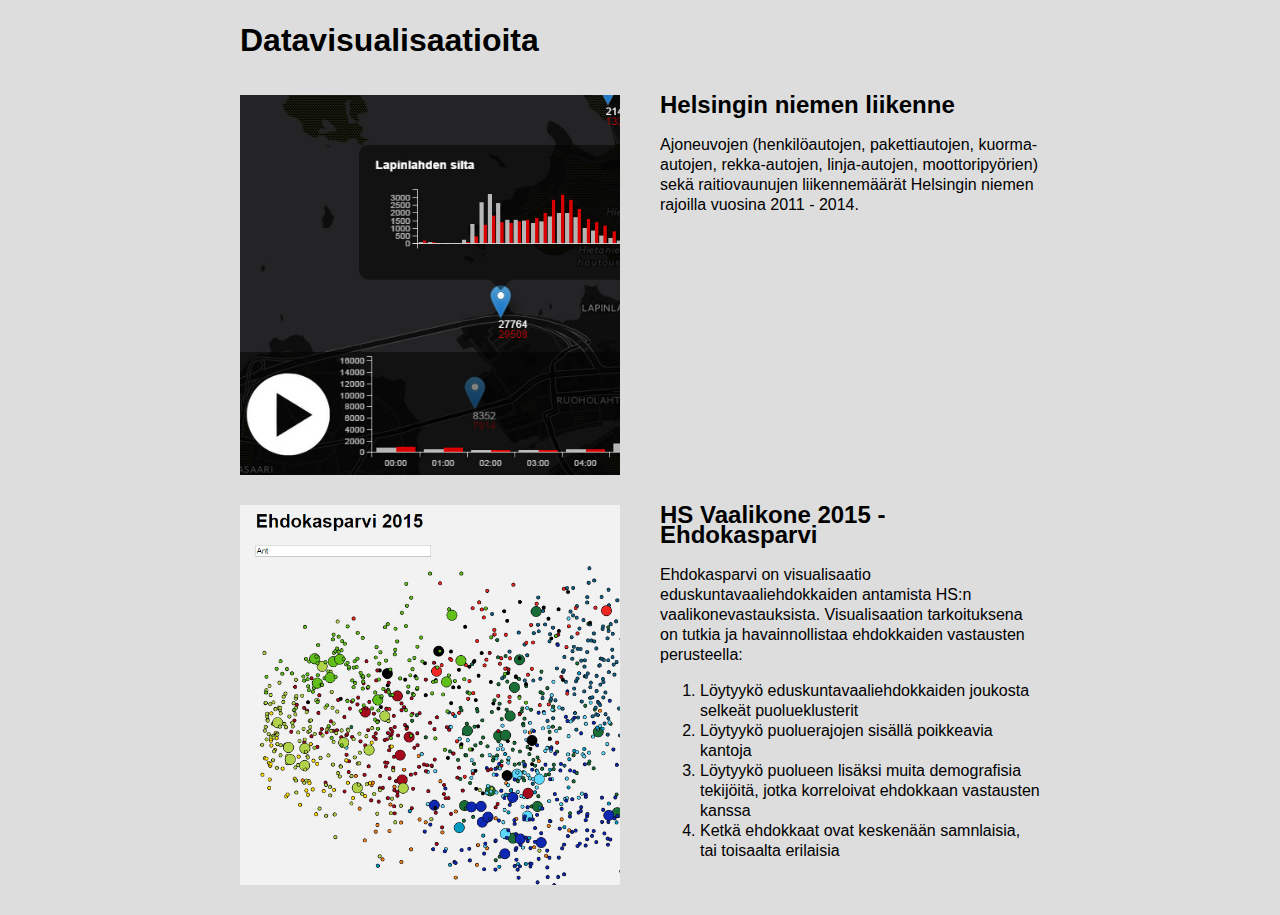
<file: index.html>
<html>
<head>
  <meta charset="UTF-8"/>
  <meta name="viewport" content="width=device-width, initial-scale=1"/>
  
  <title>Data visualizations - Asko Relas</title>
  <style type="text/css">
    body{
      line-height: 1.25em;
      font-color: #666;
      font-family: "Arial";
      background-color: #ddd;
    }
    
    a{
      text-decoration: none;
      color: black;
    }
    a img{
      border: none;
    }
    
    h1{
      margin-top: 30px;
      margin-bottom: 45px;
    }
    
    h2{
      margin-top: 0;
    }
    
    p{
      font-size: 
    }
    
    .content-wrapper{
      max-width: 800px;
      margin-left: auto;
      margin-right: auto;
    }
    
    .row{
      clear: both;
    }
    
    .picture, .description{
      width: 47.5%;
      margin-bottom: 30px;
    }
    
    .picture{
      float: left;
    }
    
    .picture img{
      width: 100%;
    }
    
    .description{
      float: right;
      margin-left: 5%;
    }
    
    @media screen and (max-width: 767px) {
      .picture, .description{
        width: 100%;
        float: none;
        font-size: 0.75em;
      }
      
      .picture{
        margin-bottom: 15px;
      }
      
      .description{
        margin-bottom: 30px;
      }
    }
   
  </style>
</head>
<body>
  <div class="content-wrapper">
    <h1>Datavisualisaatioita</h1>
    <div class="row">
      <div class="picture">
        <a href="/hkiliikenne">
          <img src="hkiliikenne.jpg" alt="Helsingin niemen liikenne"/>
        </a>
      </div>
      <div class="description">
        <a href="/hkiliikenne">
          <h2>Helsingin niemen liikenne</h2>
          <p>
            Ajoneuvojen (henkilöautojen, pakettiautojen, kuorma-autojen, rekka-autojen, linja-autojen, moottoripyörien) sekä raitiovaunujen liikennemäärät Helsingin niemen rajoilla vuosina 2011 - 2014.
          </p>
        </a>
      </div>
    </div>
    
    <div class="row">
      <div class="picture">
        <a href="/hsvaalikone">
          <img src="hsvaalikone.jpg" alt="Helsingin niemen liikenne"/>
        </a>
      </div>
      <div class="description">
        <a href="/hsvaalikone">
          <h2>HS Vaalikone 2015 - Ehdokasparvi</h2>
          <p>
            Ehdokasparvi on visualisaatio eduskuntavaaliehdokkaiden antamista HS:n vaalikonevastauksista. Visualisaation tarkoituksena on tutkia ja havainnollistaa ehdokkaiden vastausten perusteella: 
            <ol>
              <li>Löytyykö eduskuntavaaliehdokkaiden joukosta selkeät puolueklusterit</li>
              <li>Löytyykö puoluerajojen sisällä poikkeavia kantoja</li>
              <li>Löytyykö puolueen lisäksi muita demografisia tekijöitä, jotka korreloivat ehdokkaan vastausten kanssa</li>
              <li>Ketkä ehdokkaat ovat keskenään samnlaisia, tai toisaalta erilaisia</li>
            </ol>
          </p>
        </a>
      </div>
    </div>
    <!--
    <div class="row">
      <div class="picture">
        <a href="http://ec2-52-17-43-249.eu-west-1.compute.amazonaws.com:3001/#/pictures">
          <img src="cander.png" alt="Cander"/>
        </a>
      </div>
      <div class="description">
        <a href="/hkiliikenne">
          <h2>Cander</h2>
          <p>
            Tinder-like UI for cats
          </p>
        </a>
      </div>
    </div>-->
  </div>
</body>
</html>
</file>
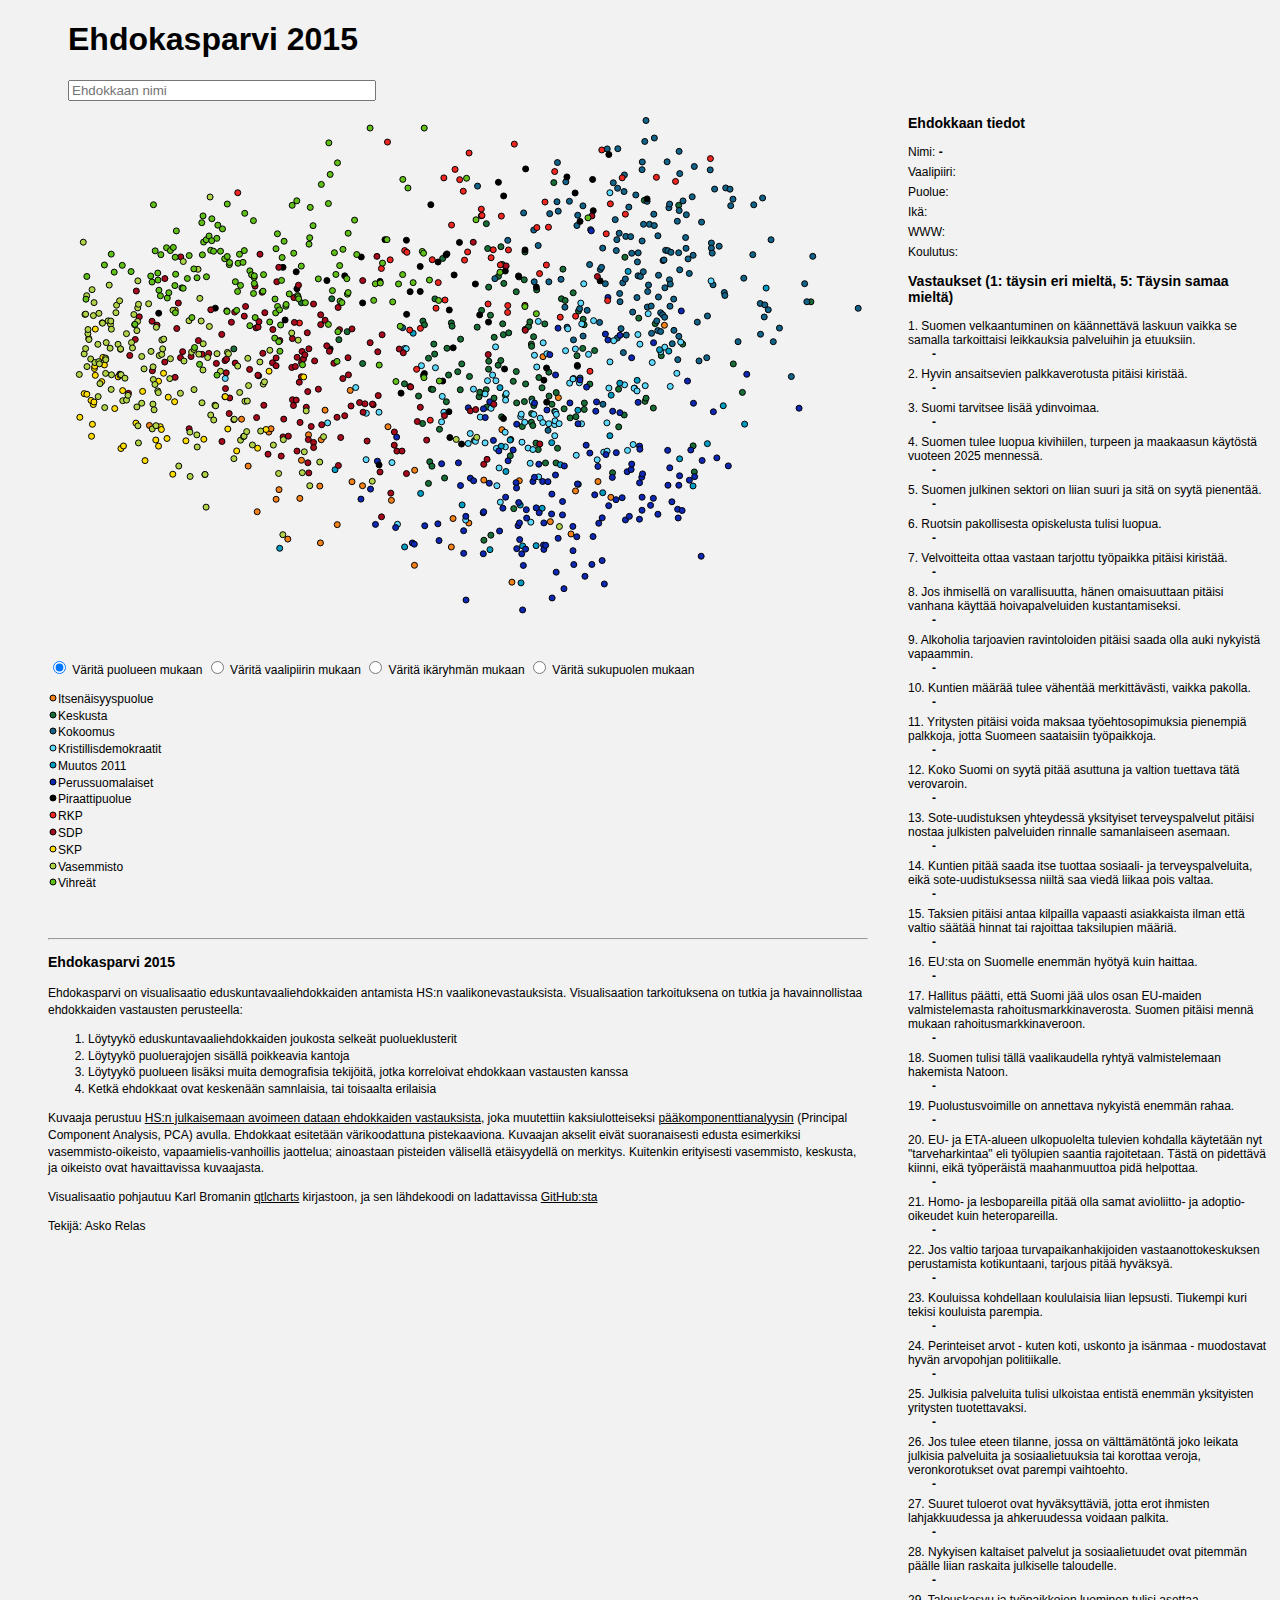
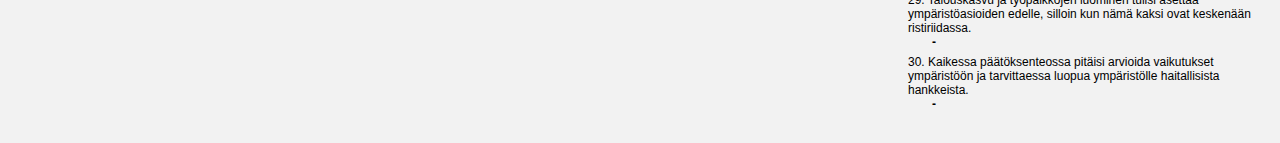
<file: hsvaalikone/index.html>
<!DOCTYPE html>
<html lang="en">
  <head>
    <meta charset="utf-8">
    <title>Ehdokasparvi - Eduskuntavaalit 2015</title>
<!--[if lt IE 9]>
<script type="text/javascript">
  alert("Visualisaatio toimii Internet Explorer 9:llä ja sitä uudemmilla versioilla.");
</script>
<![endif]-->

    <script charset="utf-8" type="text/javascript" src="./js/lib/d3.min.js"></script>
    <script type="text/javascript" src="./js/lib/d3-tip.min.js"></script>
    <script type="text/javascript" src="./js/lib/colorbrewer.js"></script>
    <script type="text/javascript" src="./js/lib/panelutil.js"></script>
    <script type="text/javascript" src="./js/lib/scatterplot.js"></script>
    <script type="text/javascript" src="./js/data.js"></script>
    <script type="text/javascript" src="./js/lib/jquery-1.9.1.min.js"></script>

    <link rel="stylesheet" type="text/css" href="./css/lib/panelutil.css">
    <link rel="stylesheet" type="text/css" href="./css/lib/d3-tip.min.css">
    <link rel="stylesheet" type="text/css" href="./css/app.css">

  </head>

  <body>
    <div id="header">
      <h1>Ehdokasparvi 2015</h1>

      <input type="text" placeholder="Ehdokkaan nimi" id="candidate-filter"/>
    </div>
    <div id="visualization">
      <div id="scatterplot-pane">

        <div class="qtlcharts" id="chart1"></div>

        <div id="chart-controls">
          <form name="controls">
            <label for="colorByParty">
              <input type="radio" checked="checked" id="colorByParty" name="color"/>
              Väritä puolueen mukaan
            </label>
            <label for="colorByDistrict">
              <input type="radio" id="colorByDistrict" name="color"/>
              Väritä vaalipiirin mukaan
            </label>
            <label for="colorByAge">
              <input type="radio" id="colorByAge" name="color"/>
              Väritä ikäryhmän mukaan
            </label>
            <label for="colorByGender">
              <input type="radio" id="colorByGender" name="color"/>
              Väritä sukupuolen mukaan
            </label>
          </form>
          <div id="legends">
            <!-- Puolue -->
            <div id="partyLegend" class="legend"></div>

            <!-- Ikäryhmät -->
            <div id="ageLegend" class="legend" style="display: none;"></div>

            <!-- Sukupuoli -->
            <div id="genderLegend" class="legend" style="display: none;"></div>

            <!-- Vaalipiiri -->
            <div id="districtLegend" class="legend" style="display: none;"></div>
          </div>
        </div>

        <div id="summary">
          <hr/>
          <h3>Ehdokasparvi 2015</h3>
          <p>
            Ehdokasparvi on visualisaatio eduskuntavaaliehdokkaiden antamista HS:n vaalikonevastauksista. Visualisaation tarkoituksena on tutkia ja havainnollistaa ehdokkaiden vastausten perusteella:
            <ol>
              <li>Löytyykö eduskuntavaaliehdokkaiden joukosta selkeät puolueklusterit</li>
              <li>Löytyykö puoluerajojen sisällä poikkeavia kantoja</li>
              <li>Löytyykö puolueen lisäksi muita demografisia tekijöitä, jotka korreloivat ehdokkaan vastausten kanssa</li>
              <li>Ketkä ehdokkaat ovat keskenään samnlaisia, tai toisaalta erilaisia</li>
            </ol>
          </p>
          <p>
            Kuvaaja perustuu <a href="http://www.hs.fi/politiikka/a1305929269692">HS:n julkaisemaan avoimeen dataan ehdokkaiden vastauksista</a>, joka muutettiin kaksiulotteiseksi <a href="http://fi.wikipedia.org/wiki/P%C3%A4%C3%A4komponenttianalyysi">pääkomponenttianalyysin</a> (Principal Component Analysis, PCA) avulla. Ehdokkaat esitetään värikoodattuna pistekaaviona. Kuvaajan akselit eivät suoranaisesti edusta esimerkiksi vasemmisto-oikeisto, vapaamielis-vanhoillis jaottelua; ainoastaan pisteiden välisellä etäisyydellä on merkitys. Kuitenkin erityisesti vasemmisto, keskusta, ja oikeisto ovat havaittavissa kuvaajasta.
          </p>
          <p>
            Visualisaatio pohjautuu Karl Bromanin <a href="https://github.com/kbroman/qtlcharts">qtlcharts</a> kirjastoon, ja sen lähdekoodi on ladattavissa <a href="https://github.com/askorelas/hsvaalikone">GitHub:sta</a>
          </p>
          <p>
            Tekijä: Asko Relas
          </p>
        </div>
      </div>

      <div id="details-pane">
        <h3>Ehdokkaan tiedot</h3>

        <label>Nimi:
          <span id="name">-</span>
        </label>

        <label>Vaalipiiri:
          <span id="district"></span>
        </label>

        <label>Puolue:
          <span id="party"></span>
        </label>

        <label>Ikä:
          <span id="age"></span>
        </label>

        <label>WWW:
          <a id="www" target="_new" href="">
          </a>
        </label>

        <label>Koulutus:
          <span id="education"></span>
        </label>


        <h3>Vastaukset (1: täysin eri mieltä, 5: Täysin samaa mieltä)</h3>
        <p>

        </p>

        <label>1. Suomen velkaantuminen on käännettävä laskuun vaikka se samalla tarkoittaisi leikkauksia palveluihin ja etuuksiin.
          <span class="inset" id="q1">-</span>
        </label>

        <label>2. Hyvin ansaitsevien palkkaverotusta pitäisi kiristää.
          <span class="inset" id="q2">-</span>
        </label>

        <label>3. Suomi tarvitsee lisää ydinvoimaa.
          <span class="inset" id="q3">-</span>
        </label>

        <label>4. Suomen tulee luopua kivihiilen, turpeen ja maakaasun käytöstä vuoteen 2025 mennessä.
          <span class="inset" id="q4">-</span>
        </label>

        <label>5. Suomen julkinen sektori on liian suuri ja sitä on syytä pienentää.
          <span class="inset" id="q5">-</span>
        </label>

        <label>6. Ruotsin pakollisesta opiskelusta tulisi luopua.
          <span class="inset" id="q6">-</span>
        </label>

        <label>7. Velvoitteita ottaa vastaan tarjottu työpaikka pitäisi kiristää.
          <span class="inset" id="q7">-</span>
        </label>

        <label>8. Jos ihmisellä on varallisuutta, hänen omaisuuttaan pitäisi vanhana käyttää hoivapalveluiden kustantamiseksi.
          <span class="inset" id="q8">-</span>
        </label>

        <label>9. Alkoholia tarjoavien ravintoloiden pitäisi saada olla auki nykyistä vapaammin.
          <span class="inset" id="q9">-</span>
        </label>

        <label>10. Kuntien määrää tulee vähentää merkittävästi, vaikka pakolla.
          <span class="inset" id="q10">-</span>
        </label>

        <label>11. Yritysten pitäisi voida maksaa työehtosopimuksia pienempiä palkkoja, jotta Suomeen saataisiin työpaikkoja.
          <span class="inset" id="q11">-</span>
        </label>

        <label>12. Koko Suomi on syytä pitää asuttuna ja valtion tuettava tätä verovaroin.
          <span class="inset" id="q12">-</span>
        </label>

        <label>13. Sote-uudistuksen yhteydessä yksityiset terveyspalvelut pitäisi nostaa julkisten palveluiden rinnalle samanlaiseen asemaan.
          <span class="inset" id="q13">-</span>
        </label>

        <label>14. Kuntien pitää saada itse tuottaa sosiaali- ja terveyspalveluita, eikä sote-uudistuksessa niiltä saa viedä liikaa pois valtaa.
          <span class="inset" id="q14">-</span>
        </label>

        <label>15. Taksien pitäisi antaa kilpailla vapaasti asiakkaista ilman että valtio säätää hinnat tai rajoittaa taksilupien määriä.
          <span class="inset" id="q15">-</span>
        </label>

        <label>16. EU:sta on Suomelle enemmän hyötyä kuin haittaa.
          <span class="inset" id="q16">-</span>
        </label>

        <label>17. Hallitus päätti, että Suomi jää ulos osan EU-maiden valmistelemasta rahoitusmarkkinaverosta. Suomen pitäisi mennä mukaan rahoitusmarkkinaveroon.
          <span class="inset" id="q17">-</span>
        </label>

        <label>18. Suomen tulisi tällä vaalikaudella ryhtyä valmistelemaan hakemista Natoon.
          <span class="inset" id="q18">-</span>
        </label>

        <label>19. Puolustusvoimille on annettava nykyistä enemmän rahaa.
          <span class="inset" id="q19">-</span>
        </label>

        <label>20. EU- ja ETA-alueen ulkopuolelta tulevien kohdalla käytetään nyt "tarveharkintaa" eli työlupien saantia rajoitetaan. Tästä on pidettävä kiinni, eikä työperäistä maahanmuuttoa pidä helpottaa.
          <span class="inset" id="q20">-</span>
        </label>

        <label>21. Homo- ja lesbopareilla pitää olla samat avioliitto- ja adoptio-oikeudet kuin heteropareilla.
          <span class="inset" id="q21">-</span>
        </label>

        <label>22. Jos valtio tarjoaa turvapaikanhakijoiden vastaanottokeskuksen perustamista kotikuntaani, tarjous pitää hyväksyä.
          <span class="inset" id="q22">-</span>
        </label>

        <label>23. Kouluissa kohdellaan koululaisia liian lepsusti. Tiukempi kuri tekisi kouluista parempia.
          <span class="inset" id="q23">-</span>
        </label>

        <label>24. Perinteiset arvot - kuten koti, uskonto ja isänmaa - muodostavat hyvän arvopohjan politiikalle.
          <span class="inset" id="q24">-</span>
        </label>

        <label>25. Julkisia palveluita tulisi ulkoistaa entistä enemmän yksityisten yritysten tuotettavaksi.
          <span class="inset" id="q25">-</span>
        </label>

        <label>26. Jos tulee eteen tilanne, jossa on välttämätöntä joko leikata julkisia palveluita ja sosiaalietuuksia tai korottaa veroja, veronkorotukset ovat parempi vaihtoehto.
          <span class="inset" id="q26">-</span>
        </label>

        <label>27. Suuret tuloerot ovat hyväksyttäviä, jotta erot ihmisten lahjakkuudessa ja ahkeruudessa voidaan palkita.
          <span class="inset" id="q27">-</span>
        </label>

        <label>28. Nykyisen kaltaiset palvelut ja sosiaalietuudet ovat pitemmän päälle liian raskaita julkiselle taloudelle.
          <span class="inset" id="q28">-</span>
        </label>

        <label>29. Talouskasvu ja työpaikkojen luominen tulisi asettaa ympäristöasioiden edelle, silloin kun nämä kaksi ovat keskenään ristiriidassa.
          <span class="inset" id="q29">-</span>
        </label>

        <label>30. Kaikessa päätöksenteossa pitäisi arvioida vaikutukset ympäristöön ja tarvittaessa luopua ympäristölle haitallisista hankkeista.
          <span class="inset" id="q30">-</span>
        </label>

      </div>
    </div>

    <script type="text/javascript" src="./js/app.js"></script>
  </body>
</html>
</file>
<file: hsvaalikone/css/lib/panelutil.css>
/* figures will always be within a div with class="qtlcharts" */
div.qtlcharts {
    font-family: sans-serif;
    font-size: 11pt;
}

div.qtlcharts .title text {
    dominant-baseline: middle;
    fill: #0074D9;
    text-anchor: middle;
}

div.qtlcharts .y.axis text {
    dominant-baseline: middle;
    text-anchor: end;
}

div.qtlcharts .y.axis text.title {
    text-anchor: middle;
    fill: slateblue;
}

div.qtlcharts .x.axis text {
    dominant-baseline: hanging;
    text-anchor: middle;
}

div.qtlcharts .x.axis text.title {
    fill: slateblue;
}

div.qtlcharts line.axis.grid {
    fill: none;
    stroke-width: 1;
    pointer-events: none;
}

div.qtlcharts line.x.axis.grid {
    stroke: rgb(200, 200, 200);
    stroke-width: 3;
}

div.qtlcharts line.y.axis.grid {
    stroke: white;
}

div.qtlcharts .extent {
    fill: #cac;
    opacity: 0.3;
}

div.qtlcharts circle.selected {
    fill: hotpink;
    opacity: 1;
}

div.qtlcharts a {
    color: #08c;
    text-decoration: none;
}

div.qtlcharts a:hover {
    color: #333;
    text-decoration: underline;
}


/* figure captions */
.caption {
    font-family: Sans-serif;
    font-size: 11pt;
    margin-left: 60px;
    width: 600px;
}


/* d3 tip for tool tips */
.d3-tip {
    background: darkslateblue;
    color: #fff;
    stroke: none;
    font-weight: bold;
    font-size: 16px;
    font-family: sans-serif;
    padding: 5px;
}

.d3-tip.e:after {
    color: darkslateblue;
}

div.error p {
    font-family: sans-serif;
    font-size: 16pt;
    font-weight: bold;
    padding: 5px;
}

div.qtlcharts text.crosstab {
    dominant-baseline: middle;
    text-anchor: end;
}

div.qtlcharts text.crosstabtitle {
    dominant-baseline: middle;
    text-anchor: center;
}

div.searchbox {
    font-family: Sans-serif;
    font-size: 11pt;
    margin-left: 60px;
}

/* default form input made gray */
div.searchbox.inactive {
  color: #888;
}
</file>
<file: hsvaalikone/css/app.css>
body{
  background-color: #f2f2f2;
  font-family: sans-serif;
}

a{
  color: black;
}

#visualization{
  margin-bottom: 2em;
}

#scatterplot-pane{
  width: 900px;
  float: left;
}

#details-pane{
  margin-left: 900px;
  font-size: 12px;
}

#details-pane label{
  display: block;
  margin-bottom: 0.5em;
}

#details-pane label span{
  font-weight: bold;
}

#header{
  margin-left: 60px;
}

#candidate-filter{
  width: 300px;
}

.inset{
  margin-left: 2em;
  display: block;
}

#summary, #chart-controls{
  padding: 0 40px 40px 40px;
  font-size: 12px;
  line-height: 1.4em;
}

.legend{
  margin-top: 1em;
}
</file>
<file: hsvaalikone/css/lib/d3-tip.min.css>
.d3-tip{line-height:1;font-weight:bold;padding:12px;background:rgba(0,0,0,0.8);color:#fff;border-radius:2px;pointer-events:none}.d3-tip:after{box-sizing:border-box;display:inline;font-size:10px;width:100%;line-height:1;color:rgba(0,0,0,0.8);position:absolute;pointer-events:none}.d3-tip.n:after{content:"\25BC";margin:-1px 0 0 0;top:100%;left:0;text-align:center}.d3-tip.e:after{content:"\25C0";margin:-4px 0 0 0;top:50%;left:-8px}.d3-tip.s:after{content:"\25B2";margin:0 0 1px 0;top:-8px;left:0;text-align:center}.d3-tip.w:after{content:"\25B6";margin:-4px 0 0 -1px;top:50%;left:100%}
</file>
